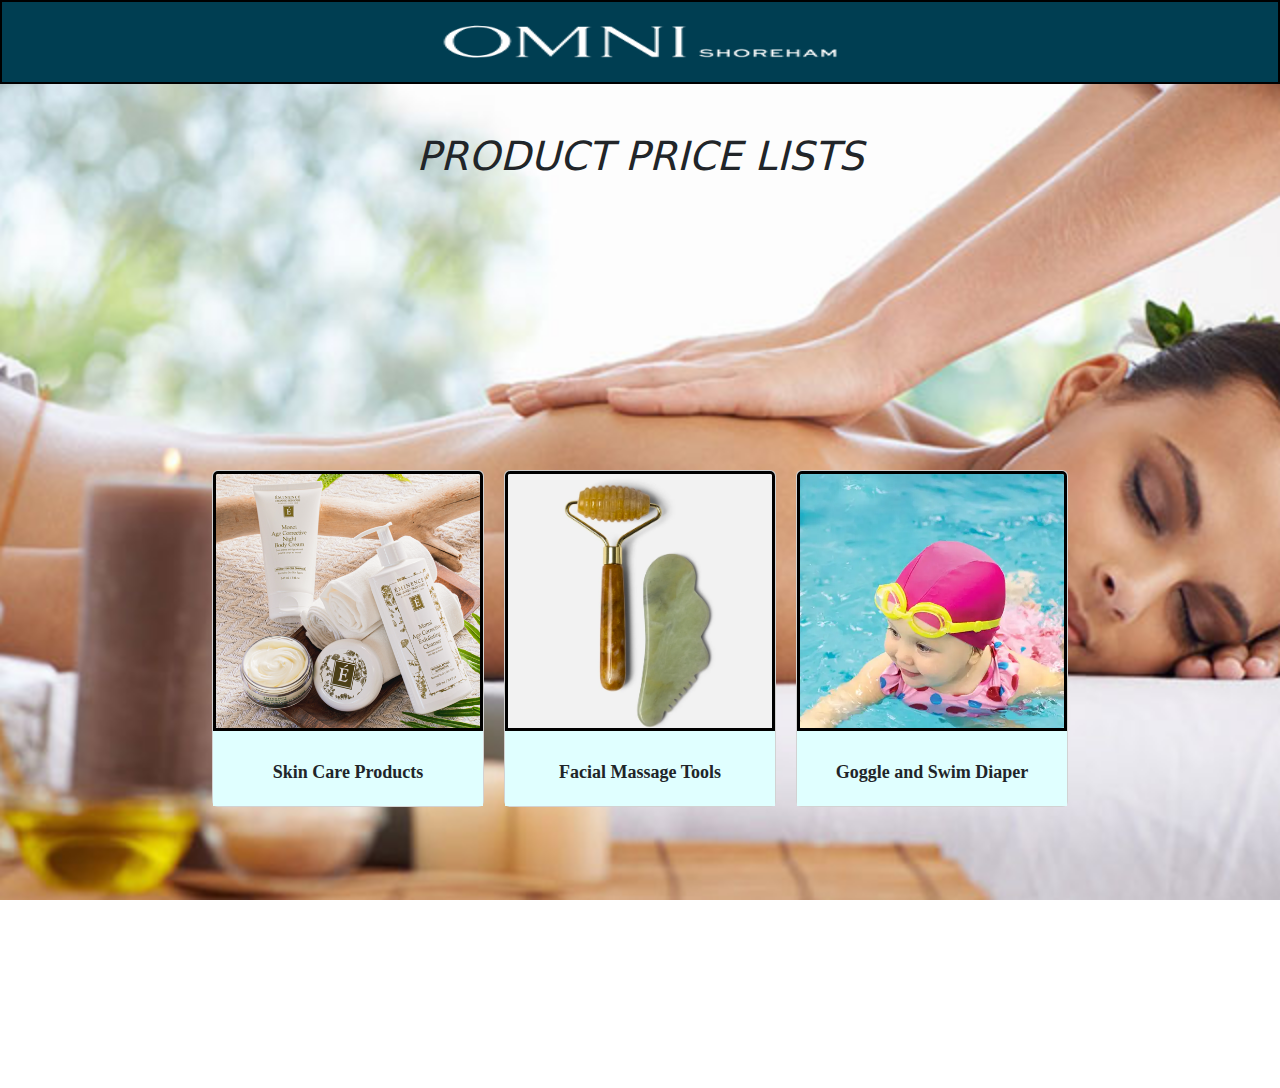
<file: index.html>
<!DOCTYPE html>
<html lang="en">
<head>
    <meta charset="UTF-8">
    <meta name="viewport" content="width=device-width, initial-scale=1.0">
    <title>Document</title>

    <link rel="stylesheet" href="./style.css">
    <link href="https://cdn.jsdelivr.net/npm/bootstrap@5.3.3/dist/css/bootstrap.min.css" rel="stylesheet" 
    integrity="sha384-QWTKZyjpPEjISv5WaRU9OFeRpok6YctnYmDr5pNlyT2bRjXh0JMhjY6hW+ALEwIH" crossorigin="anonymous">
    <style>
        .custom-card img {
            object-fit: cover; /* Ensure image covers the card without distortion */
            height: 260px; 
            width: 270px; 
        }
        main >.container.all_card{
            display: flex;
            justify-content: center;
            align-items: center;
            height: 100vh;
            gap: 20px;
            flex-wrap: wrap;
            background-color: transparent;
        }
        h1{
            font-style:oblique;
            text-align: center;
        }
    </style>
</head>
<body>
    <header>
        <img src="./image/image logo/Omni Shoreham logo 2024.PNG" width="500px" height="70px" >  
    </header>
    <main>
        
        <h1></br>PRODUCT PRICE LISTS</br></h1>
        <div class="container all_card">
            <div class="card custom-card">
                <a href="./skin_care.html"> <img src="./image/eminence-organics-nighttime-skin-care-routine.png" class="card-img-top" 
                    alt="Eminence Organic Skin Care Products"></a>
                <div class="card-body">
                <h5 class="card-title"></h5>
                <p class="card-text">Skin Care Products</p>
                </div>
            </div>
            <div class="card custom-card">
                <a href="./facial_massage_tool.html"> <img src="./image/cecily product.png" class="card-img-top" 
                    alt="Facial Massage Tools" ></a>
                <div class="card-body">
                <h5 class="card-title"></h5>
                <p class="card-text">Facial Massage Tools</p>
                </div>

            </div>
            <div class="card custom-card">
                <a href="./other.html"> <img src="./image/Goggles.webp" class="card-img-top" 
                    alt="Goggle and Swim Diaper" ></a>
                <div class="card-body">
                <h5 class="card-title"></h5>
                <p class="card-text">Goggle and Swim Diaper</p>
                </div>
            </div>
        </div>
    </main>
    <script src="https://cdn.jsdelivr.net/npm/bootstrap@5.3.3/dist/js/bootstrap.bundle.min.js" integrity="sha384-YvpcrYf0tY3lHB60NNkmXc5s9fDVZLESaAA55NDzOxhy9GkcIdslK1eN7N6jIeHz" crossorigin="anonymous"></script>

</body>
</html>
</file>
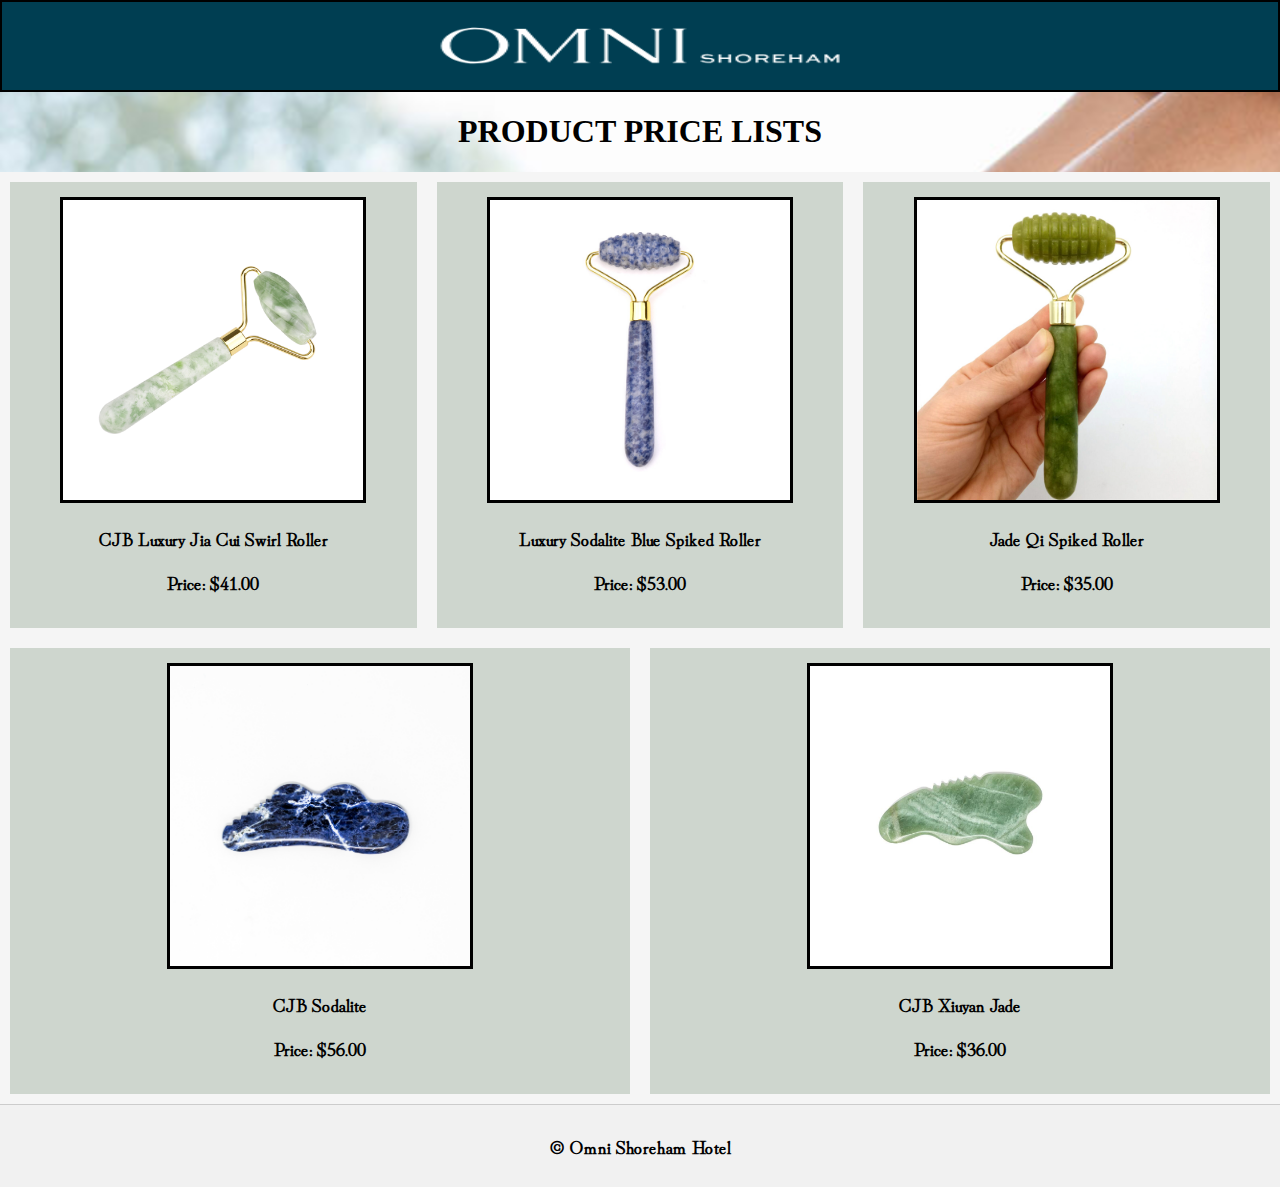
<file: facial_massage_tool.html>
<!DOCTYPE html>
<html lang="en">
<head>
    <meta charset="UTF-8">
    <meta name="viewport" content="width=device-width, initial-scale=1.0">
    <title>Document</title>
    <link rel="stylesheet" href="./style.css">

    <link rel="preconnect" href="https://fonts.googleapis.com">
    <link rel="preconnect" href="https://fonts.gstatic.com" crossorigin>
    <link href="https://fonts.googleapis.com/css2?family=Hina+Mincho&display=swap" rel="stylesheet">
</head>


<body>
  <header>
    <img src="./image/image logo/Omni Shoreham logo 2024.PNG" width="500px" height="70px" >    
  </header>

  <h1>PRODUCT PRICE LISTS</h1>
  <div class="container">
      <div class="pricing">
          <img src="./image/image massage tool/CJB Luxury Jia Cui Swirl Roller.jpg" width="300px" height="300px" alt="CJB Luxury Jia Cui Swirl Roller">
          <p>CJB Luxury Jia Cui Swirl Roller</p>
          <p class="price">Price: $41.00</p>
      </div>

      <div class="pricing">
        <img src="./image/image massage tool/Luxury Sodalite Blue Spiked Roller.jpg" width="300px" height="300px">
        <p>Luxury Sodalite Blue Spiked Roller</p>
        <p class="price">Price: $53.00</p>
      </div>

      <div class="pricing">
          <img src="./image/image massage tool/Jade Qi Spiked Roller.jpg" width="300px" height="300px">
          <p>Jade Qi Spiked Roller</p>
          <p class="price">Price: $35.00</p>
      </div>

      <div class="pricing">
          <img src="./image/image massage tool/CJB Sodalite.jpg" width="300px" height="300px">
          <p>CJB Sodalite</p>
          <p>Price: $56.00</p>
      </div>

      <div class="pricing">
        <img src="./image/image massage tool/CJB Xiuyan Jade.jpg" width="300px" height="300px">
        <p>CJB Xiuyan Jade</p>
        <p>Price: $36.00</p>
      </div>

    </div>

    <footer>
      <div class="containers">
          <p class="copyright">© Omni Shoreham Hotel</p>
      </div>
  </footer>
</body>
</html>
</file>
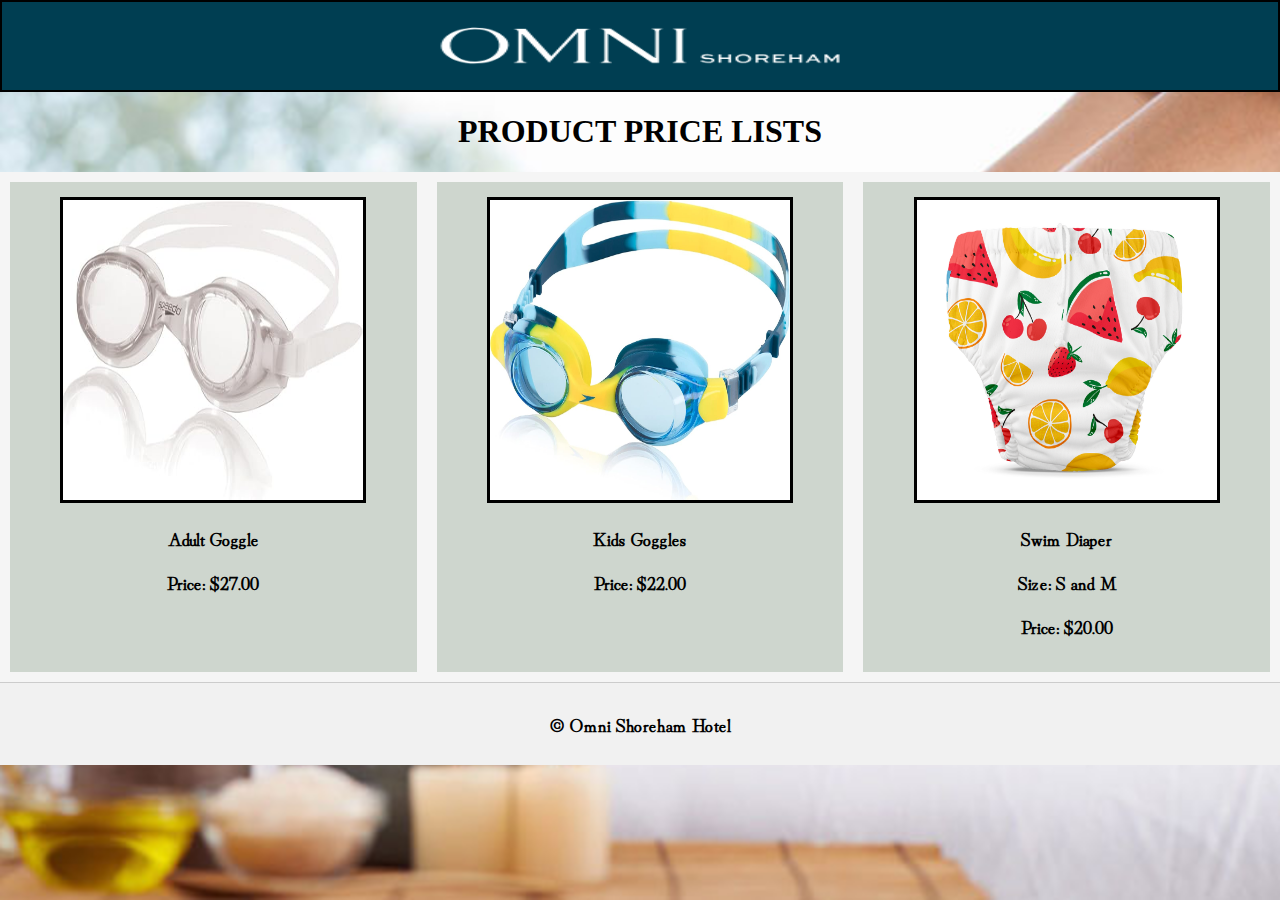
<file: other.html>
<!DOCTYPE html>
<html lang="en">
<head>
    <meta charset="UTF-8">
    <meta name="viewport" content="width=device-width, initial-scale=1.0">
    <title>Document</title>
    <link rel="stylesheet" href="./style.css">

    <link rel="preconnect" href="https://fonts.googleapis.com">
    <link rel="preconnect" href="https://fonts.gstatic.com" crossorigin>
    <link href="https://fonts.googleapis.com/css2?family=Hina+Mincho&display=swap" rel="stylesheet">
</head>
    <header>
        <img src="./image/image logo/Omni Shoreham logo 2024.PNG" width="500px" height="70px" >    
    </header>

<body>
    <h1>PRODUCT PRICE LISTS</h1>
    <div class="container">

        <div class="pricing">
            <img src="./image/image goggles/Speedo Unisex Swim Gggles Hydrospex Classic.jpg" width="300px" height="300px"
            alt="Clear Skin Probiotic Cleanser 8.4oz ">
            <p>Adult Goggle</p>
            <p class="price">Price: $27.00</p>
        </div>

        <div class="pricing">
            <img src="./image/image goggles/Speedo Unisex-Child Swim Goggles Skoogle.jpg" width="300px" height="300px"
            alt="Magnosteen Daily Resurfacing Cleanser 4.2oz">
            <p>Kids Goggles</p>
            <p class="price">Price: $22.00</p>
        </div>
        
        <div class="pricing">
            <img src="./image/image goggles/Reusable Swim Diaper Drawstring UPF50+.PNG" width="300px" height="300px"
            alt="Swim Diaper">
            <p>Swim Diaper</p>
            <p>Size: S and M</p>
            <p class="price">Price: $20.00</p>
        </div>

    </div>
    <footer>
        <div class="containers">
            <p class="copyright">© Omni Shoreham Hotel</p>
        </div>
    </footer>
</body>
</html>
</file>
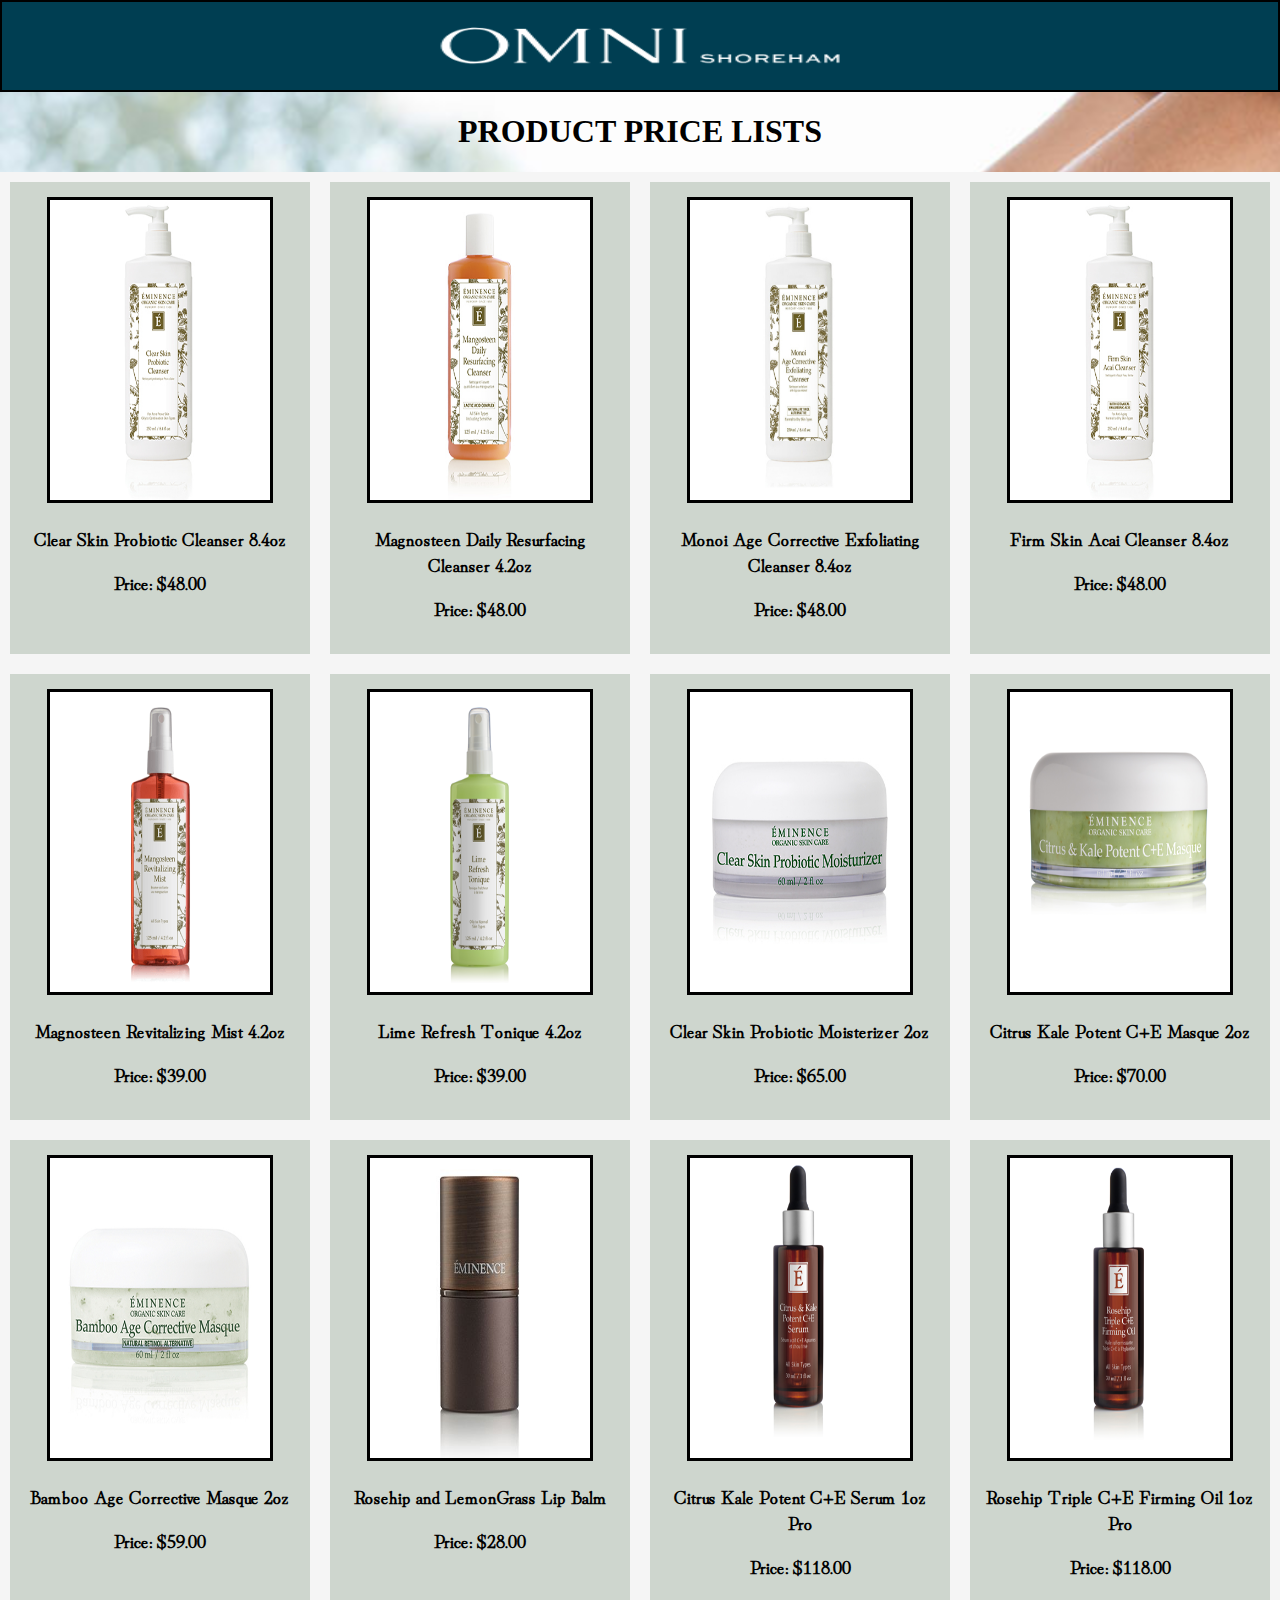
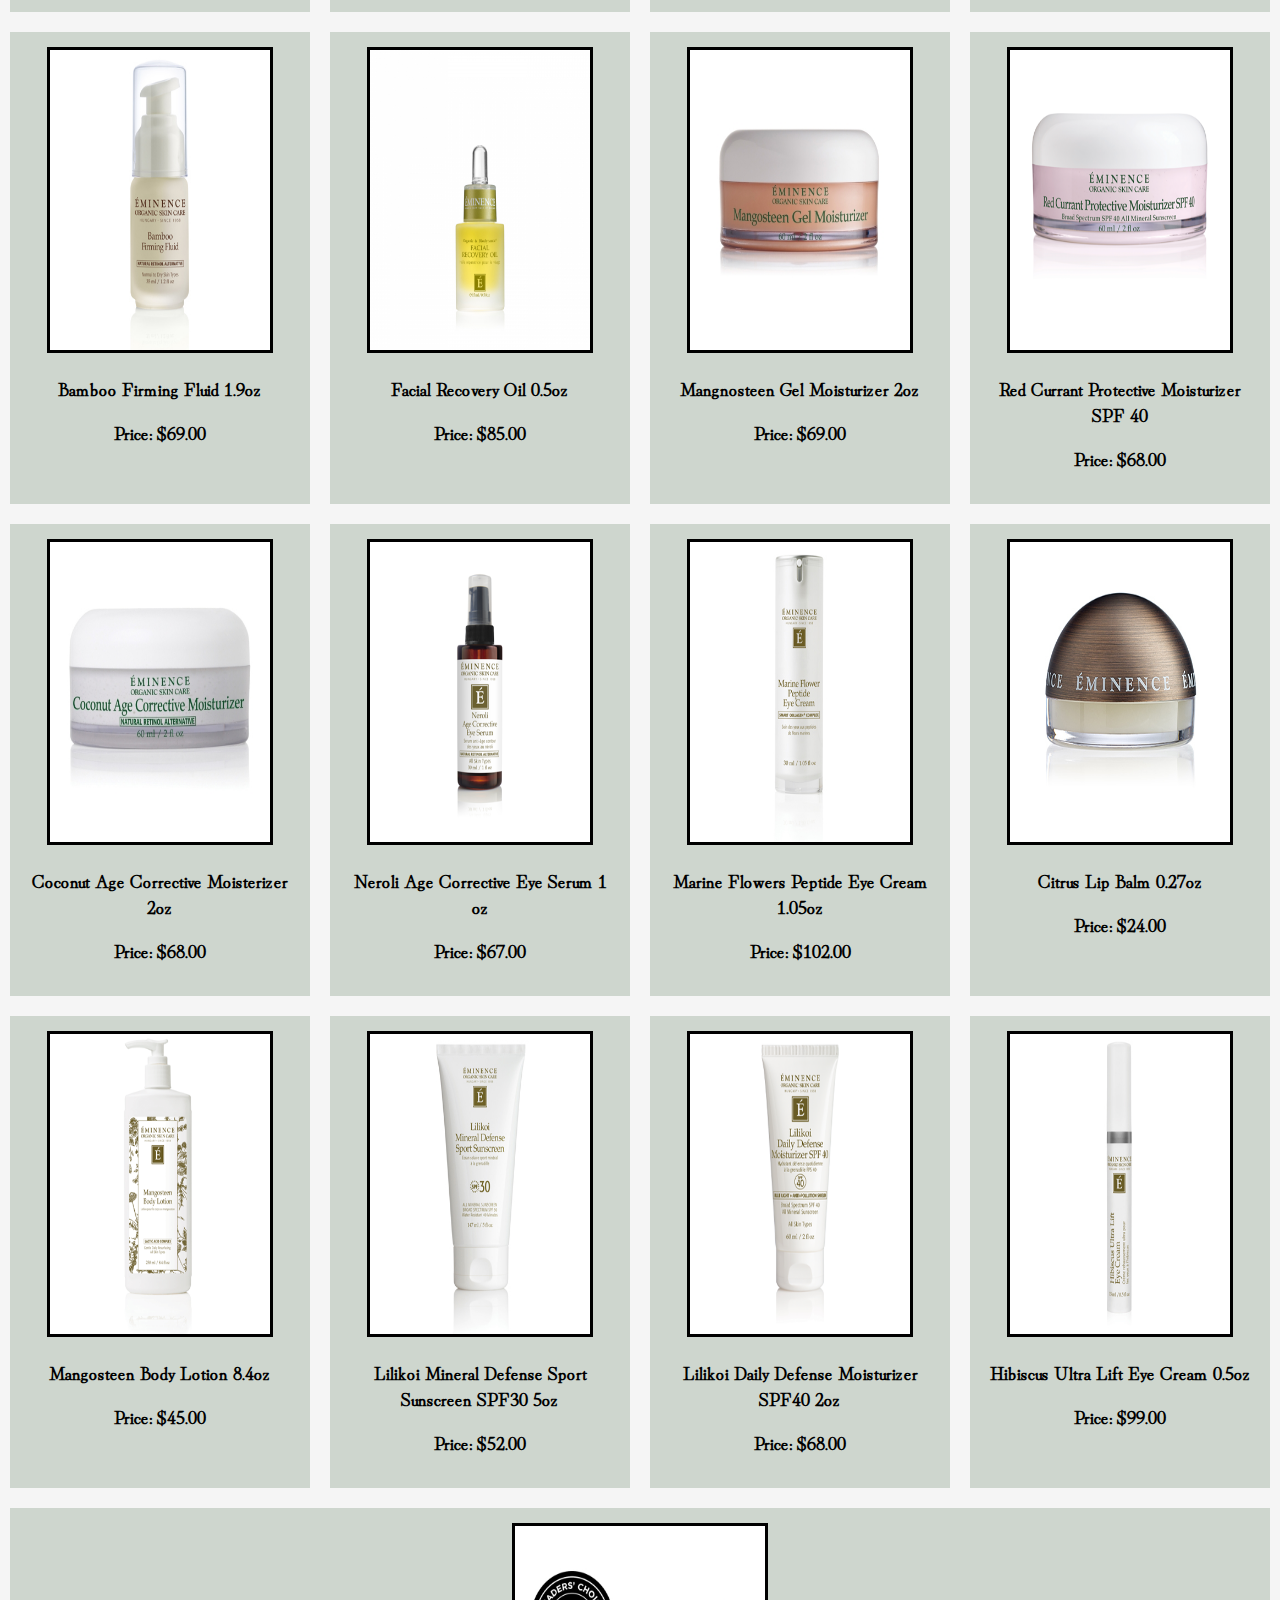
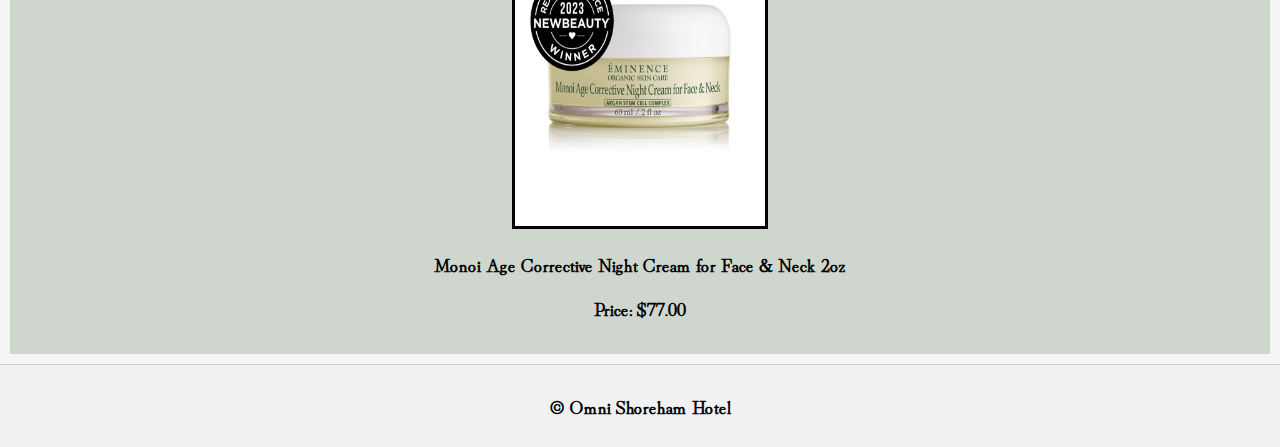
<file: skin_care.html>
<!DOCTYPE html>
<html lang="en">
<head>
    <meta charset="UTF-8">
    <meta name="viewport" content="width=device-width, initial-scale=1.0">
    <title>Document</title>
    <link rel="stylesheet" href="./style.css">

    <link rel="preconnect" href="https://fonts.googleapis.com">
    <link rel="preconnect" href="https://fonts.gstatic.com" crossorigin>
    <link href="https://fonts.googleapis.com/css2?family=Hina+Mincho&display=swap" rel="stylesheet">
</head>
<header>
    <img src="./image/image logo/Omni Shoreham logo 2024.PNG" width="500px" height="70px" >    
</header>
<body>
    <h1>PRODUCT PRICE LISTS</h1>
    <div class="container">

        <div class="pricing">
            <img src="./image/image skin products/Clear Skin Probiotic Cleanser.jpg" width="220px" height="300px"
            alt="Clear Skin Probiotic Cleanser 8.4oz ">
            <p>Clear Skin Probiotic Cleanser 8.4oz </p>
            <p class="price">Price: $48.00</p>
        </div>

        <div class="pricing">
            <img src="./image/image skin products/Mangosteen Daily Resurfacing Cleanser.jpg" width="220px" height="300px"
            alt="Magnosteen Daily Resurfacing Cleanser 4.2oz">
            <p>Magnosteen Daily Resurfacing Cleanser 4.2oz</p>
            <p class="price">Price: $48.00</p>
        </div>

        <div class="pricing">
            <img src="./image/image skin products/Monoi Age Corrective Exfoliating Cleanser.jpg" width="220px" height="300px"
            alt="Clear Skin Probiotic Cleanser 8.4oz ">
            <p>Monoi Age Corrective Exfoliating Cleanser 8.4oz </p>
            <p class="price">Price: $48.00</p>
        </div>

        <div class="pricing">
            <img src="./image/image skin products/Firm Skin Acai Cleanser.jpg" width="220px" height="300px"
            alt="Firm Skin Acai Cleanser 8.4oz">
            <p>Firm Skin Acai Cleanser 8.4oz </p>
            <p class="price">Price: $48.00</p>
        </div>

        <div class="pricing">
            <img src="./image/image skin products/Mangosteen Revitalizing Mist.png" width="220px" height="300px"
            alt="Magnosteen Revitalizing Mist 4.2oz">
            <p>Magnosteen Revitalizing Mist 4.2oz</p>
            <p class="price">Price: $39.00</p>
        </div>


        <div class="pricing">
            <img src="./image/image skin products/Lime Refresh Tonique.png" width="220px" height="300px"
            alt="Lime Refresh Tonique 4.2oz">
            <p>Lime Refresh Tonique 4.2oz</p>
            <p class="price">Price: $39.00</p>
        </div>

        <div class="pricing">
            <img src="./image/image skin products/Clear Skin Probiotic Moisturizer.jpg" width="220px" height="300px"
            alt="Clear Skin Probiotic Moisterizer 2oz">
            <p>Clear Skin Probiotic Moisterizer 2oz</p>
            <p class="price">Price: $65.00</p>
        </div>


        <div class="pricing">
            <img src="./image/image skin products/Citrus Kale Potent C+E Masque.png" width="220px" height="300px"
            alt="Citrus Kale Potent C+E Masque 2oz">
            <p>Citrus Kale Potent C+E Masque 2oz</p>
            <p class="price">Price: $70.00</p>
        </div>

        <div class="pricing">
            <img src="./image/image skin products/Bamboo Age Corrective Masque.png" width="220px" height="300px"
            alt="Bamboo Age Corrective Masque 2oz">
            <p>Bamboo Age Corrective Masque 2oz</p>
            <p class="price">Price: $59.00</p>
        </div>


        <div class="pricing">
            <img src="./image/image skin products/Rosehip Lemongass Lip Balm.jpg" width="220px" height="300px"
            alt="Rosehip and LemonGrass Lip Balm">
            <p>Rosehip and LemonGrass Lip Balm</p>
            <p class="price">Price: $28.00</p>
        </div>

        <div class="pricing">
            <img src="./image/image skin products/Citrus Kale C+E Serum.png" width="220px" height="300px"
            alt="Citrus Kale Potent C+E Serum 1oz Pro">
            <p>Citrus Kale Potent C+E Serum 1oz Pro</p>
            <p class="price">Price: $118.00</p>
        </div>

        <div class="pricing">
            <img src="./image/image skin products/Rosehip Triple C+E Firming Oil.png" width="220px" height="300px"
            alt="Rosehip Triple C+E Firming Oil 1oz Pro">
            <p>Rosehip Triple C+E Firming Oil 1oz Pro</p>
            <p class="price">Price: $118.00</p>
        </div>

        <div class="pricing">
            <img src="./image/image skin products/Bamboo Firming Fluid.jpg" width="220px" height="300px"
            alt="Bamboo Firming Fluid 1.9oz ">
            <p>Bamboo Firming Fluid 1.9oz </p>
            <p class="price">Price: $69.00</p>
        </div>

        <div class="pricing">
            <img src="./image/image skin products/Facial Recovery Oil.jpg" width="220px" height="300px"
            alt="Facial Recovery Oil 0.5oz">
            <p>Facial Recovery Oil 0.5oz</p>
            <p class="price">Price: $85.00</p>
        </div>

        <div class="pricing">
            <img src="./image/image skin products/Mangosteen Gel Moisturizer.jpg" width="220px" height="300px"
            alt="Mangnosteen Gel Moisturizer 2oz">
            <p>Mangnosteen Gel Moisturizer 2oz</p>
            <p class="price">Price: $69.00</p>
        </div>

        <div class="pricing">
            <img src="./image/image skin products/Red Currant Protective Moisturizer SPF40.png" width="220px" height="300px"
            alt="Red Currant Protective Moisturizer SPF 40">
            <p>Red Currant Protective Moisturizer SPF 40</p>
            <p class="price">Price: $68.00</p>
        </div>

        <div class="pricing">
            <img src="./image/image skin products/Coconut Age Corrective Moisturizr.jpg" width="220px" height="300px"
            alt="Coconut Age Corrective Moisterizer 2oz">
            <p>Coconut Age Corrective Moisterizer 2oz</p>
            <p class="price">Price: $68.00</p>
        </div>

        <div class="pricing">
            <img src="./image/image skin products/Neroli Age Corrective Eye Serum.png" width="220px" height="300px"
            alt="Neroli Age Corrective Eye Serum 1 oz">
            <p>Neroli Age Corrective Eye Serum 1 oz</p>
            <p class="price">Price: $67.00</p>
        </div>

        <div class="pricing">
            <img src="./image/image skin products/Marine Flowers Peptide Eye Cream.jpg" width="220px" height="300px"
            alt="Marine Flowers Peptide Eye Cream 1.05oz">
            <p>Marine Flowers Peptide Eye Cream 1.05oz</p>
            <p class="price">Price: $102.00</p>
        </div>
        
        <div class="pricing">
            <img src="./image/image skin products/Citrus Lip Balm.jpg" width="220px" height="300px"
            alt="Citrus Lip Balm 0.27oz">
            <p>Citrus Lip Balm 0.27oz</p>
            <p class="price">Price: $24.00</p>
        </div>

        <div class="pricing">
            <img src="./image/image skin products/Mangosteen Body Lotion.png" width="220px" height="300px"
            alt="Mangosteen Body Lotion 8.4oz "> 
            <p>Mangosteen Body Lotion 8.4oz </p>
            <p class="price">Price: $45.00</p>
        </div>

        <div class="pricing">
            <img src="./image/image skin products/Lilikoi Mineral Defense Sport Sunscreen.jpg" width="220px" height="300px"
            alt="Lilikoi Mineral Defense Sport Sunscreen SPF30 5oz">
            <p>Lilikoi Mineral Defense Sport Sunscreen SPF30 5oz</p>
            <p class="price">Price: $52.00</p>
        </div>

        <div class="pricing">
            <img src="./image/image skin products/Lilikoi Daily Defense Moisturizer SPF 40.png" width="220px" height="300px"
            alt="Lilikoi Daily Defense Moisturizer SPF40 2oz">
            <p>Lilikoi Daily Defense Moisturizer SPF40 2oz</p>
            <p class="price">Price: $68.00</p>
        </div>

        <div class="pricing">
            <img src="./image/image skin products/Hibiscus Ultra Lift Eye Cream.jpg" width="220px" height="300px"
            alt="Hibiscus Ultra Lift Eye Cream 0.5oz">
            <p>Hibiscus Ultra Lift Eye Cream 0.5oz</p>
            <p class="price">Price: $99.00</p>
        </div>
        <div class="pricing">
            <img src="./image/image skin products/Monoi Age Corrective Night Cream for Neck & Face.jpg" width="250px" height="300px"
            alt="Monoi Age Corrective Night Cream for Face & Neck 2oz">
            <p>Monoi Age Corrective Night Cream for Face & Neck 2oz</p>
            <p class="price">Price: $77.00</p>
        </div>
    </div>

    <footer>
        <div class="containers">
            <p class="copyright">© Omni Shoreham Hotel</p>
        </div>
    </footer>
</body>
</html>
</file>
<file: style.css>
/* body{
    background-color: light pink;
} */
body{
    margin: 0;
    padding: 0;
    height: 100%;
    background-image: url('./image/dermage_aesthetic_center_day_spa_wilton_connecticut_4.jpg'); /* Set your background image */
    background-size: cover; /* Cover the entire viewport */
    background-position: center; /* Center the background image */
    background-attachment: fixed; /* Fix the background image relative to the viewport */
    background-repeat: no-repeat; /* Prevent repeating of the background image */
    position: relative; /* To position the overlay correctly */
}

h1{
    text-align: center;
    font-weight: bold;
}
.container{
    display: flex;
    background-color: #ced6ce;
    flex-wrap: wrap;
}


header{
    display: flex;
    /* background-color: #2e4a4f; */
    background-color: #003e52;
    padding: 5px;
    border: 2px solid black;
    justify-content: center;
    position: sticky; /* Make the header sticky */
    top: 0; /* Stick to the top */
    z-index: 1000; /* Ensure the header is above other content */
}
header>img{
    border: none;
    padding: 4px; 
}
img{
    border: 3px solid black;   
}
p{
    font-weight: bold;
    font-size: 18px;
    font-family: "Hina Mincho", serif;
    font-style: normal;
    text-align: center;
}
.pricing{
    flex: 1;
    padding: 15px;
    border: 10px solid whitesmoke;
    text-align: center;
}
.hina-mincho-regular {
    font-family: "Hina Mincho", serif;
    font-weight: 400;
    font-style: normal;
  }
footer{
    background-color: #f1f1f1;
    padding: 10px 0;
    text-align: center;
    width: 100%;
    border-top: 1px solid #ccc;
}

/* index only */
.custom-card:hover {
    transform: scale(1.07); /* Slightly enlarge the card on hover */
}

.custom-card .card-body {
    background-color: lightcyan;
    padding: 20px; /* Custom padding */
}
</file>
